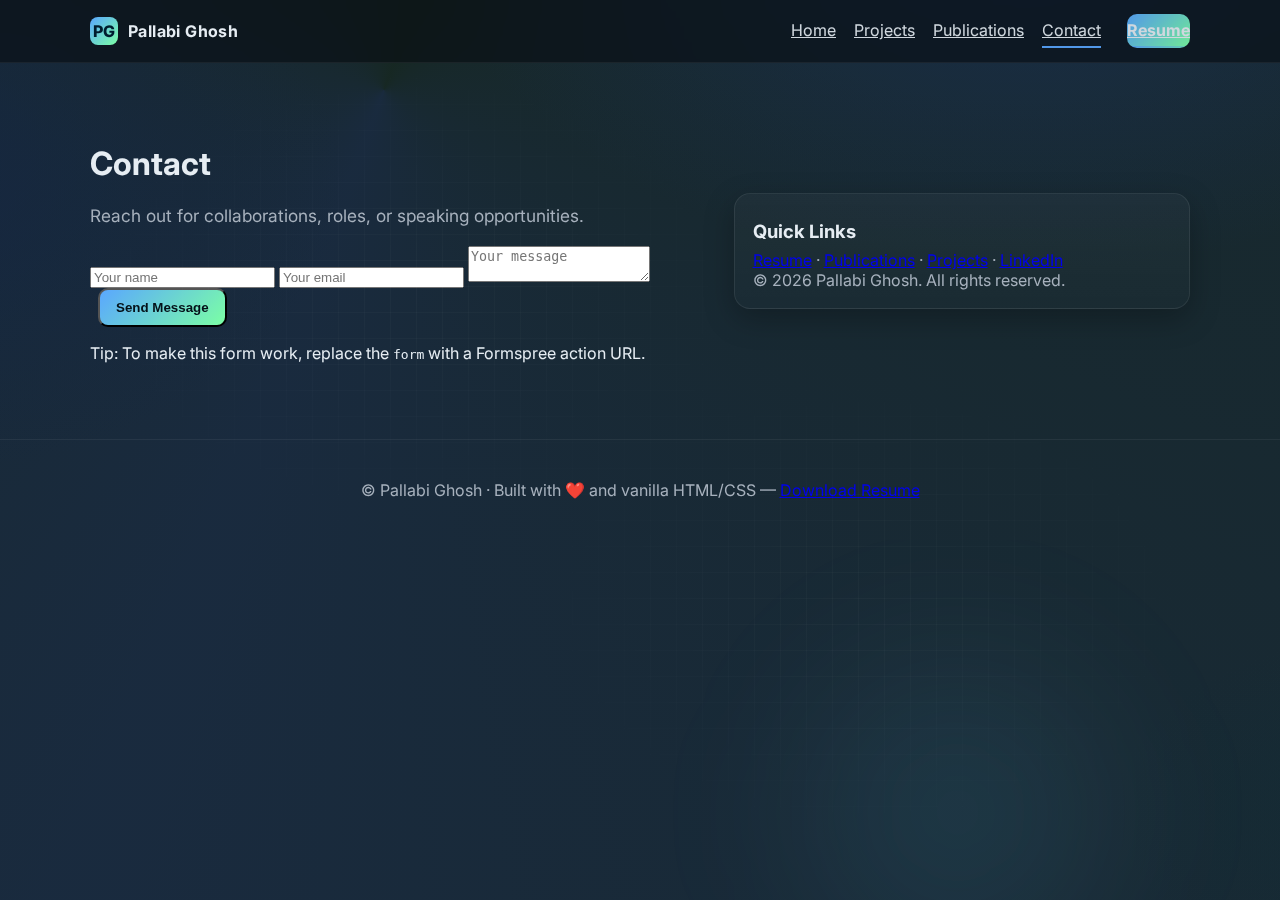
<file: contact.html>
<!DOCTYPE html>
<html lang="en">
<head>
  <meta charset="UTF-8" />
  <meta name="viewport" content="width=device-width, initial-scale=1" />
  <title>Contact — Pallabi Ghosh</title>
  <meta name="description" content="Portfolio of Pallabi Ghosh — Applied AI Researcher working across Computer Vision, Generative AI, Healthcare & Biometrics." />
  <link rel="preconnect" href="https://fonts.googleapis.com">
  <link rel="preconnect" href="https://fonts.gstatic.com" crossorigin>
  <link href="https://fonts.googleapis.com/css2?family=Inter:wght@400;600;700&display=swap" rel="stylesheet">
  <link rel="stylesheet" href="assets/site.css" />
</head>
<body>
  <header>
    <div class="container nav">
      <div class="brand"><div class="brand-badge">PG</div> Pallabi Ghosh</div>
      <nav>
        <button class="menu-btn" aria-label="Toggle menu"
          onclick="document.querySelector('.nav-links').classList.toggle('open')">☰</button>
        <div class="nav-links">
          <a href="index.html" >Home</a>
          <a href="projects.html" >Projects</a>
          <a href="publications.html" >Publications</a>
          <a href="contact.html" aria-current="page">Contact</a>
          <a class="cta" href="assets/resume.pdf" download>Resume</a>
        </div>
      </nav>
    </div>
  </header>
  <main>

  <section>
    <div class="container two-col">
      <div>
        <h1>Contact</h1>
        <p class="subtitle">Reach out for collaborations, roles, or speaking opportunities.</p>
        <form onsubmit="event.preventDefault(); alert('Demo only. Connect to a form service like Formspree to receive messages.');">
          <input type="text" name="name" placeholder="Your name" required>
          <input type="email" name="email" placeholder="Your email" required>
          <textarea name="message" placeholder="Your message"></textarea>
          <button class="cta" type="submit">Send Message</button>
        </form>
        <p class="small">Tip: To make this form work, replace the <code>form</code> with a Formspree action URL.</p>
      </div>
      <div>
        <div class="card">
          <h3>Quick Links</h3>
          <p><a href="assets/resume.pdf" download>Resume</a> · <a href="publications.html">Publications</a> · <a href="projects.html">Projects</a> · <a href="#">LinkedIn</a></p>
          <p class="small">© <span id="year"></span> Pallabi Ghosh. All rights reserved.</p>
        </div>
      </div>
    </div>
  </section>

  </main>
  <footer>
    <div class="container">© <span id="year"></span> Pallabi Ghosh · Built with ❤️ and vanilla HTML/CSS — <a href="assets/resume.pdf" download>Download Resume</a></div>
  </footer>
  <script>document.getElementById('year').textContent = new Date().getFullYear();</script>
</body>
</html>
</file>
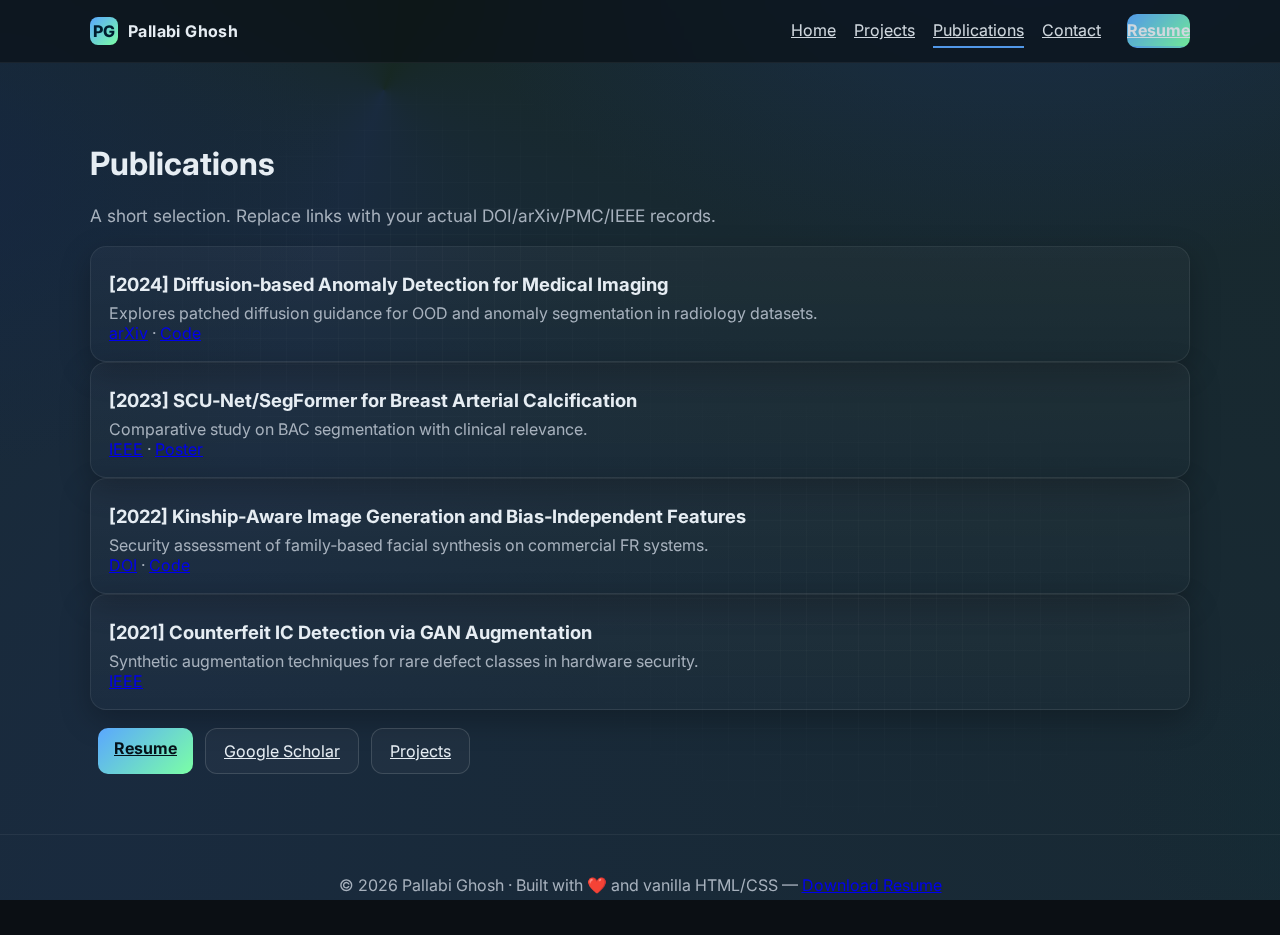
<file: publications.html>
<!DOCTYPE html>
<html lang="en">
<head>
  <meta charset="UTF-8" />
  <meta name="viewport" content="width=device-width, initial-scale=1" />
  <title>Publications — Pallabi Ghosh</title>
  <meta name="description" content="Portfolio of Pallabi Ghosh — Applied AI Researcher working across Computer Vision, Generative AI, Healthcare & Biometrics." />
  <link rel="preconnect" href="https://fonts.googleapis.com">
  <link rel="preconnect" href="https://fonts.gstatic.com" crossorigin>
  <link href="https://fonts.googleapis.com/css2?family=Inter:wght@400;600;700&display=swap" rel="stylesheet">
  <link rel="stylesheet" href="assets/site.css" />
</head>
<body>
  <header>
    <div class="container nav">
      <div class="brand"><div class="brand-badge">PG</div> Pallabi Ghosh</div>
      <nav>
        <button class="menu-btn" aria-label="Toggle menu"
          onclick="document.querySelector('.nav-links').classList.toggle('open')">☰</button>
        <div class="nav-links">
          <a href="index.html" >Home</a>
          <a href="projects.html" >Projects</a>
          <a href="publications.html" aria-current="page">Publications</a>
          <a href="contact.html" >Contact</a>
          <a class="cta" href="assets/resume.pdf" download>Resume</a>
        </div>
      </nav>
    </div>
  </header>
  <main>

  <section>
    <div class="container">
      <h1>Publications</h1>
      <p class="subtitle">A short selection. Replace links with your actual DOI/arXiv/PMC/IEEE records.</p>

      <div class="card">
        <h3>[2024] Diffusion‑based Anomaly Detection for Medical Imaging</h3>
        <p class="small">Explores patched diffusion guidance for OOD and anomaly segmentation in radiology datasets.</p>
        <p><a href="#" target="_blank" rel="noopener">arXiv</a> · <a href="#" target="_blank" rel="noopener">Code</a></p>
      </div>

      <div class="card">
        <h3>[2023] SCU‑Net/SegFormer for Breast Arterial Calcification</h3>
        <p class="small">Comparative study on BAC segmentation with clinical relevance.</p>
        <p><a href="#" target="_blank" rel="noopener">IEEE</a> · <a href="#" target="_blank" rel="noopener">Poster</a></p>
      </div>

      <div class="card">
        <h3>[2022] Kinship‑Aware Image Generation and Bias‑Independent Features</h3>
        <p class="small">Security assessment of family‑based facial synthesis on commercial FR systems.</p>
        <p><a href="#" target="_blank" rel="noopener">DOI</a> · <a href="#" target="_blank" rel="noopener">Code</a></p>
      </div>

      <div class="card">
        <h3>[2021] Counterfeit IC Detection via GAN Augmentation</h3>
        <p class="small">Synthetic augmentation techniques for rare defect classes in hardware security.</p>
        <p><a href="#" target="_blank" rel="noopener">IEEE</a></p>
      </div>

      <div class="actions" style="margin-top:18px">
        <a class="cta" href="assets/resume.pdf" download>Resume</a>
        <a class="button" href="https://scholar.google.com/" target="_blank" rel="noopener">Google Scholar</a>
        <a class="button" href="projects.html">Projects</a>
      </div>
    </div>
  </section>

  </main>
  <footer>
    <div class="container">© <span id="year"></span> Pallabi Ghosh · Built with ❤️ and vanilla HTML/CSS — <a href="assets/resume.pdf" download>Download Resume</a></div>
  </footer>
  <script>document.getElementById('year').textContent = new Date().getFullYear();</script>
</body>
</html>
</file>
<file: assets/site.css>
:root{
  --bg:#0b0f14; --card:#121821; --text:#e6edf3; --muted:#a7b1bd;
  --brand:#5aa7ff; --brand-2:#7bffa5;
}
*{box-sizing:border-box}

/* ===== Elegant Aurora Background (no images) ===== */
html,body{
  margin:0; padding:0;
  font-family:Inter,system-ui,-apple-system,Segoe UI,Roboto,Arial,sans-serif;
  color:var(--text);
  background-color:var(--bg);
  /* layered gradients for depth */
  background-image:
    radial-gradient(1000px 600px at 80% -10%, rgba(26,49,88,.7) 0%, rgba(11,15,20,0) 60%),
    radial-gradient(800px 500px at -10% 20%, rgba(20,38,70,.7) 0%, rgba(11,15,20,0) 60%),
    radial-gradient(500px 300px at 110% 90%, rgba(17,44,53,.6) 0%, rgba(11,15,20,0) 60%),
    conic-gradient(from 200deg at 30% 10%, rgba(90,167,255,.18), rgba(123,255,165,.10), rgba(90,167,255,.18));
  background-attachment: fixed;
  background-repeat: no-repeat;
  background-size: cover;
}

/* Subtle grid overlay (masked to corners) */
body::before{
  content:"";
  position: fixed;
  inset: 0;
  pointer-events: none;
  background:
    linear-gradient(rgba(255,255,255,.03) 1px, transparent 1px) 0 0 / 26px 26px,
    linear-gradient(90deg, rgba(255,255,255,.03) 1px, transparent 1px) 0 0 / 26px 26px;
  /* soften the grid by masking it away from the center */
  -webkit-mask:
    radial-gradient(closest-side, rgba(0,0,0,.85), transparent 90%) top left / 65% 65% no-repeat,
    radial-gradient(closest-side, rgba(0,0,0,.85), transparent 90%) bottom right / 65% 65% no-repeat;
          mask:
    radial-gradient(closest-side, rgba(0,0,0,.85), transparent 90%) top left / 65% 65% no-repeat,
    radial-gradient(closest-side, rgba(0,0,0,.85), transparent 90%) bottom right / 65% 65% no-repeat;
}

/* Soft animated aurora glow */
@keyframes floatGlow {
  0%   { transform: translateY(0) translateX(0) rotate(0deg); }
  50%  { transform: translateY(-12px) translateX(6px) rotate(2deg); }
  100% { transform: translateY(0) translateX(0) rotate(0deg); }
}
body::after{
  content:"";
  position: fixed;
  inset: -12vmax;
  pointer-events: none;
  z-index: -1;
  background:
    radial-gradient(40vmax 30vmax at 15% 10%, rgba(123,255,165,.16), transparent 60%),
    radial-gradient(35vmax 28vmax at 80% 20%, rgba(90,167,255,.18), transparent 60%),
    radial-gradient(30vmax 30vmax at 70% 80%, rgba(108,216,255,.10), transparent 60%);
  filter: blur(60px) saturate(110%);
  animation: floatGlow 14s ease-in-out infinite;
}

/* ===== Site layout & components ===== */
.container{width:min(1100px,90%);margin:0 auto}

/* Header / Nav */
header{position:sticky;top:0;z-index:50;backdrop-filter:saturate(140%) blur(8px);
  background:rgba(11,15,20,.7);border-bottom:1px solid rgba(255,255,255,.06)}
.nav{display:flex;align-items:center;justify-content:space-between;padding:14px 0}
.brand{font-weight:700;letter-spacing:.4px;display:flex;align-items:center;gap:10px}
.brand-badge{width:28px;height:28px;border-radius:8px;background:linear-gradient(135deg,var(--brand),var(--brand-2));
  display:grid;place-items:center;color:#001d2f;font-weight:800}
.nav-links{display:flex;gap:18px;align-items:center}
.nav-links a{color:var(--text);opacity:.9;padding:6px 0;border-bottom:2px solid transparent}
.nav-links a[aria-current="page"]{border-color:var(--brand)}
.cta{display:inline-block;padding:10px 16px;border-radius:10px;background:linear-gradient(135deg,var(--brand),var(--brand-2));
  color:#041018;font-weight:700;margin-left:8px}
.menu-btn{display:none;background:none;border:1px solid rgba(255,255,255,.2);color:var(--text);padding:8px 12px;border-radius:8px}
@media (max-width:760px){
  .nav-links{display:none;position:absolute;right:5%;top:60px;background:var(--card);padding:12px;border:1px solid rgba(255,255,255,.08);
    border-radius:12px;flex-direction:column;width:220px}
  .nav-links.open{display:flex}
  .menu-btn{display:inline-block}
}

/* Sections / layout */
section{padding:60px 0}
.two-col{display:grid;grid-template-columns:1.15fr .85fr;gap:26px;align-items:center}
@media (max-width:900px){.two-col{grid-template-columns:1fr}}
.hero h1{font-size:clamp(2.2rem,4.8vw,3.4rem);margin:0 0 10px;line-height:1.08}
.subtitle{font-size:1.08rem;color:var(--muted);margin:0 0 20px}
.actions{display:flex;gap:12px;flex-wrap:wrap}
.button{padding:12px 18px;border-radius:12px;border:1px solid rgba(255,255,255,.14);color:var(--text);
  background:rgba(255,255,255,.03)}
.button:hover{background:rgba(255,255,255,.06)}
.avatar-wrap{display:grid;place-items:center}
.avatar{width:260px;height:260px;border-radius:50%;object-fit:cover;border:2px solid rgba(255,255,255,.14);
  box-shadow:0 20px 40px rgba(0,0,0,.25)}
.note{font-size:.92rem;color:var(--muted);margin-top:10px;text-align:center}

.grid{display:grid;grid-template-columns:repeat(3,1fr);gap:18px}
@media (max-width:900px){.grid{grid-template-columns:1fr 1fr}}
@media (max-width:600px){.grid{grid-template-columns:1fr}}
.card{background:linear-gradient(180deg,rgba(255,255,255,.03),rgba(255,255,255,.01));
  border:1px solid rgba(255,255,255,.08);border-radius:16px;padding:18px;box-shadow:0 10px 30px rgba(0,0,0,.25)}
.card h3{margin:8px 0 8px;font-size:1.15rem}
.card p{margin:0;color:var(--muted)}
.tag{font-size:.78rem;border:1px solid rgba(255,255,255,.14);padding:3px 8px;border-radius:999px;margin-right:6px;opacity:.9}
.links{margin-top:10px;display:flex;gap:10px;flex-wrap:wrap}

.img{width:100%;border-radius:16px;border:1px solid rgba(255,255,255,.1);box-shadow:0 20px 40px rgba(0,0,0,.25)}

/* Footer */
footer{padding:40px 0;color:var(--muted);border-top:1px solid rgba(255,255,255,.06);text-align:center}

/* ==== Optional: quick theme tweaks ====
   Swap brand colors here, e.g.
   :root{ --brand:#ff9bd2; --brand-2:#ffe29b; }
*/
</file>
